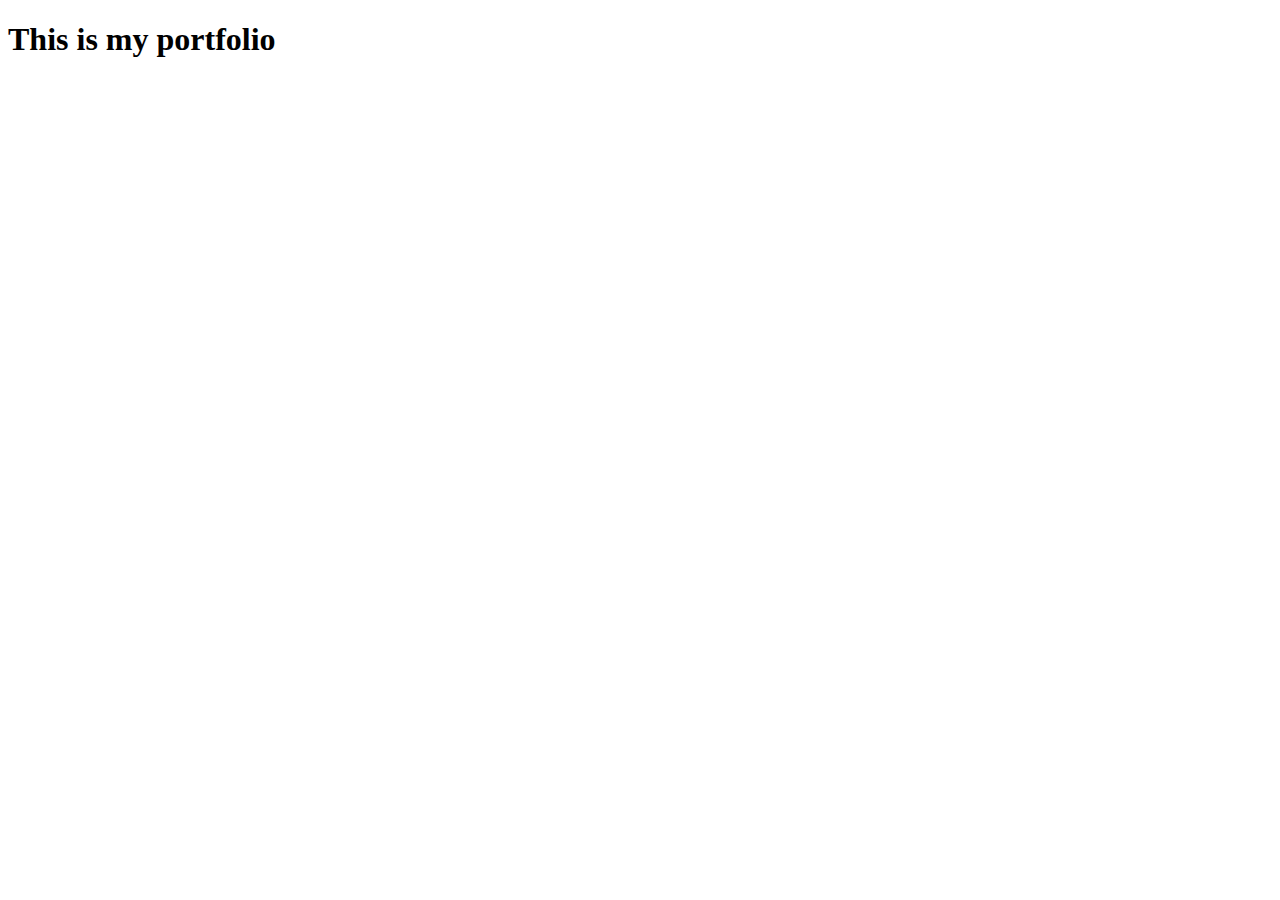
<file: index.html>
<!DOCTYPE html>
<html lang="en">
<head>
    <meta charset="UTF-8">
    <meta name="viewport" content="width=device-width, initial-scale=1.0">
    <title>Document</title>
</head>
<body>
    <h1>This is my portfolio</h1>
</body>
</html>
</file>
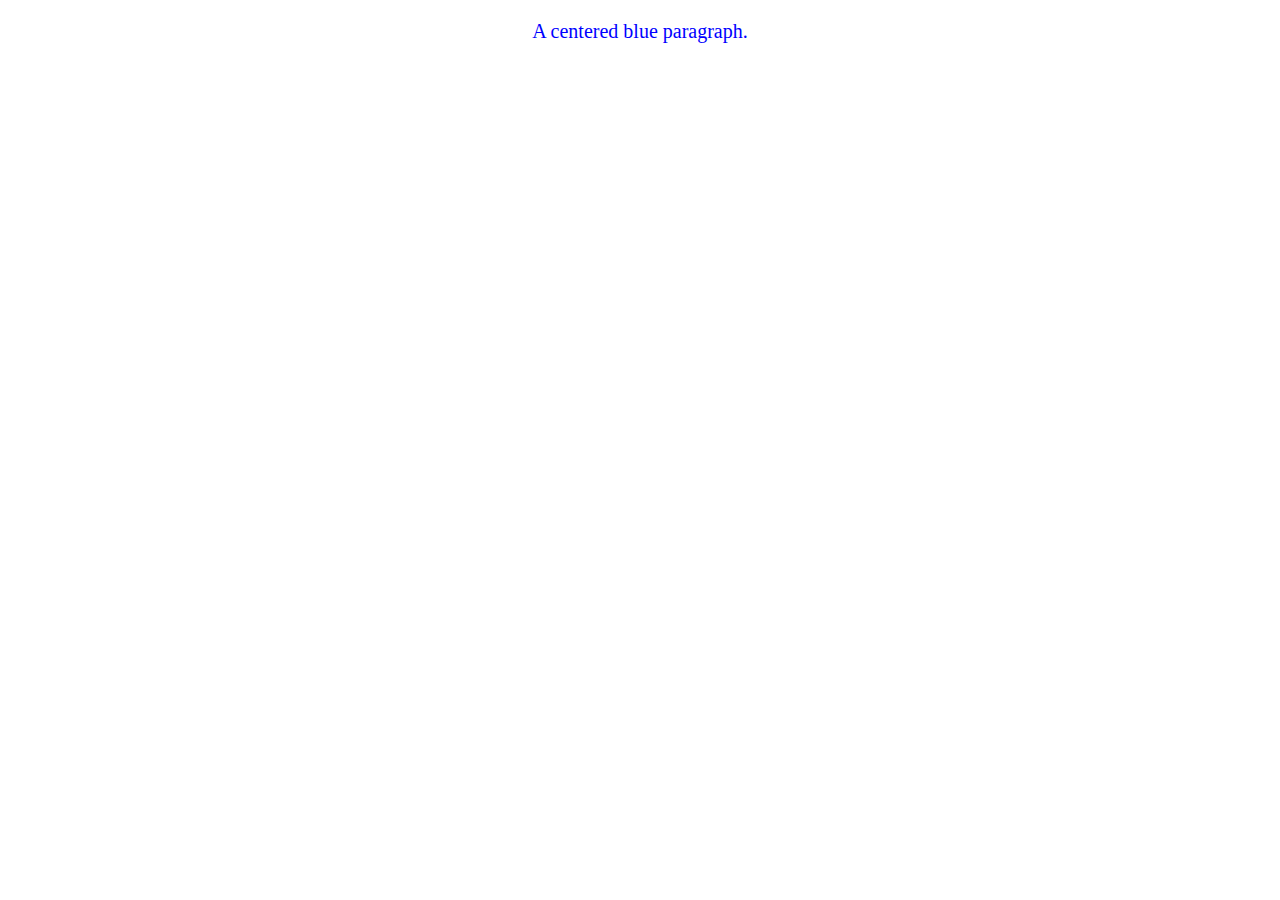
<file: css worksheet/index.html>
<!DOCTYPE html>
<html lang="en">
<head>
    <meta charset="UTF-8">
    <meta name="viewport" content="width=device-width, initial-scale=1.0">
    <title>Document</title>
    <style>
        p {
            color: blue;
            font-size: 20px;
            text-align: center;
        }
    </style>
</head>
<body>
    <p>A centered blue paragraph.</p>
</body>
</html>
</file>
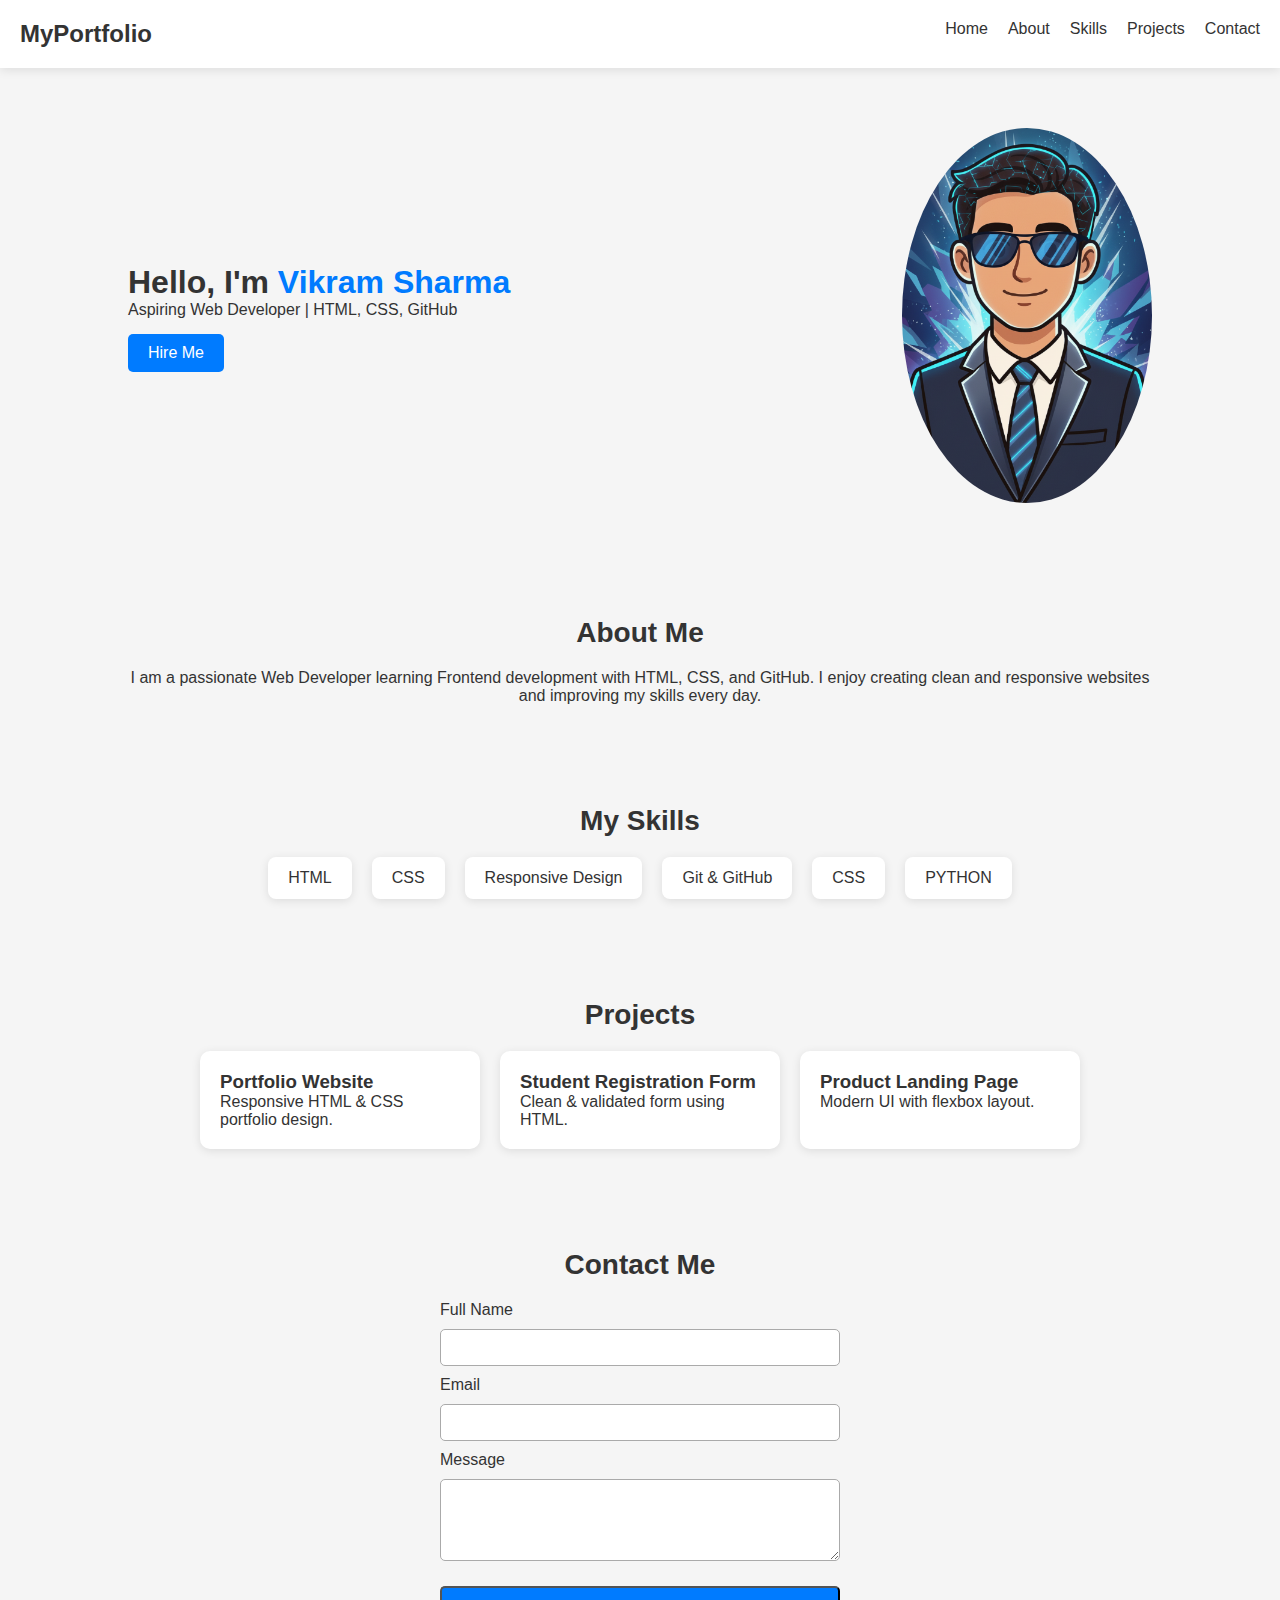
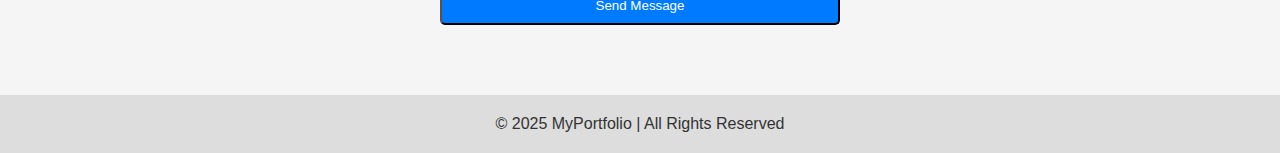
<file: My Portfolio/index.html>
<!DOCTYPE html>
<html lang="en">
<head>
    <meta charset="UTF-8">
    <meta name="viewport" content="width=device-width, initial-scale=1.0">
    <title>My Portfolio</title>
    <link rel="stylesheet" href="style.css">
</head>
<body>

    <!-- Navigation -->
    <header>
        <nav class="navbar">
            <h1 class="logo">MyPortfolio</h1>
            <ul class="nav-links">
                <li><a href="#home">Home</a></li>
                <li><a href="#about">About</a></li>
                <li><a href="#skills">Skills</a></li>
                <li><a href="#projects">Projects</a></li>
                <li><a href="#contact">Contact</a></li>
            </ul>
        </nav>
    </header>

    <!-- Hero Section -->
    <section id="home" class="hero">
        <div class="hero-text">
            <h2>Hello, I'm <span>Vikram Sharma</span></h2>
            <p>Aspiring Web Developer | HTML, CSS, GitHub</p>
            <a href="#contact" class="btn">Hire Me</a>
        </div>

        <div class="hero-img">
            <img src="Gemini_Generated_Image_o28y4qo28y4qo28y.png" alt="Profile Image">
        </div>
    </section>

    <!-- About Section -->
    <section id="about" class="about">
        <h2 class="section-title">About Me</h2>
        <p>
            I am a passionate Web Developer learning Frontend development with HTML, CSS, and GitHub.
            I enjoy creating clean and responsive websites and improving my skills every day.
        </p>
    </section>

    <!-- Skills Section -->
    <section id="skills" class="skills">
        <h2 class="section-title">My Skills</h2>

        <ul class="skill-list">
            <li>HTML</li>
            <li>CSS</li>
            <li>Responsive Design</li>
            <li>Git & GitHub</li>
            <li>CSS</li>
            <li>PYTHON</li>
        </ul>
    </section>

    <!-- Projects Section -->
    <section id="projects" class="projects">
        <h2 class="section-title">Projects</h2>

        <div class="project-container">
            <div class="project-card">
                <h3>Portfolio Website</h3>
                <p>Responsive HTML & CSS portfolio design.</p>
            </div>

            <div class="project-card">
                <h3>Student Registration Form</h3>
                <p>Clean & validated form using HTML.</p>
            </div>

            <div class="project-card">
                <h3>Product Landing Page</h3>
                <p>Modern UI with flexbox layout.</p>
            </div>
        </div>
    </section>

    <!-- Contact Section -->
    <section id="contact" class="contact">
        <h2 class="section-title">Contact Me</h2>

        <form class="contact-form">
            <label for="name">Full Name</label>
            <input type="text" id="name" required>

            <label for="email">Email</label>
            <input type="email" id="email" required>

            <label for="message">Message</label>
            <textarea id="message" rows="4" required></textarea>

            <button type="submit" class="btn">Send Message</button>
        </form>
    </section>

    <!-- Footer -->
    <footer>
        <p>© 2025 MyPortfolio | All Rights Reserved</p>
    </footer>

</body>
</html>
</file>
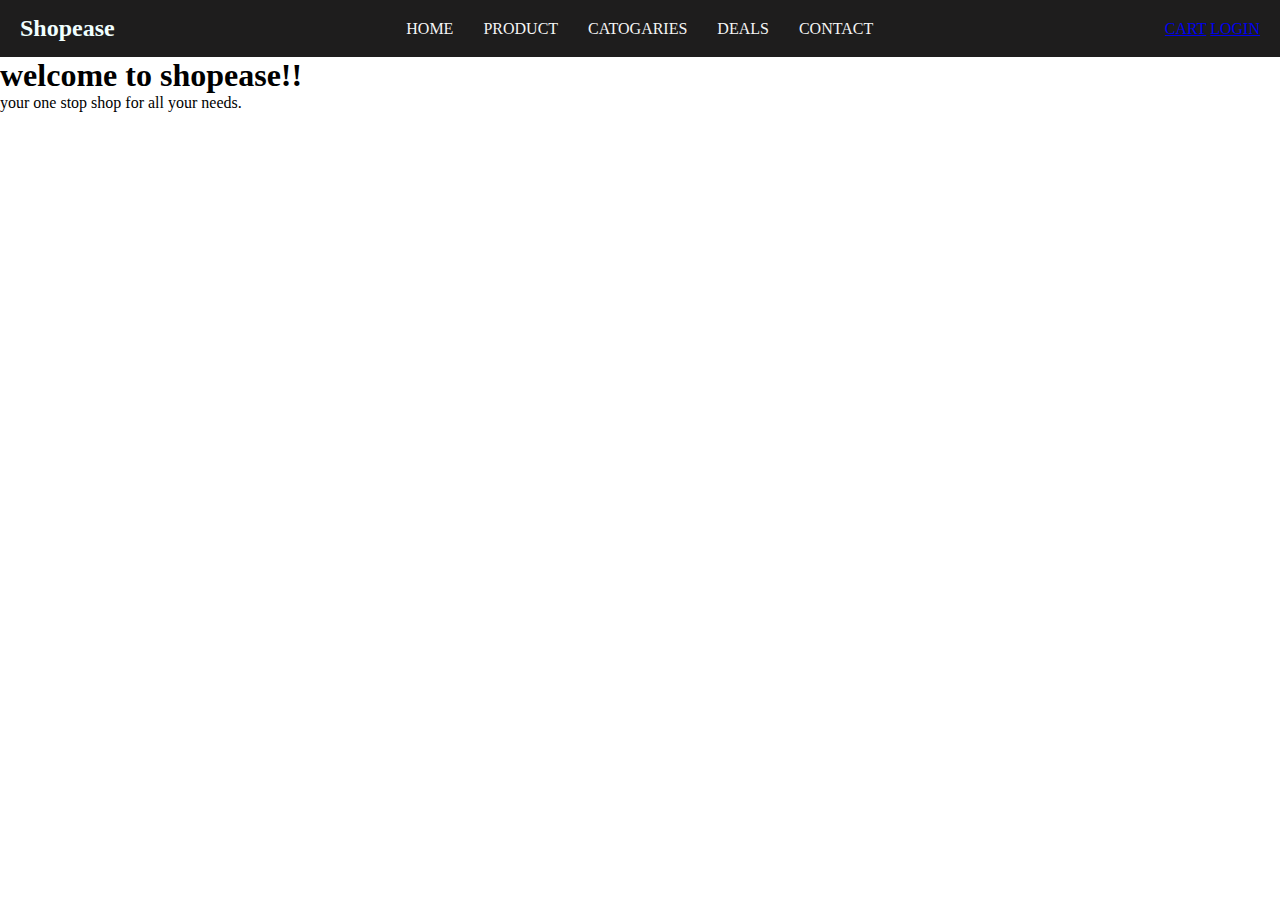
<file: css experiment/exp-10/index.html>
<!DOCTYPE html>
<html lang="en">
<head>
    <meta charset="UTF-8">
    <meta name="viewport" content="width=device-width, initial-scale=1.0">
    <title>E-commerce navbar</title>
    <link rel="stylesheet" href="style.css">
</head>
<body>
    <nav class="navbar">
        <div class="logo">Shopease</div>
        <ul class="nav-links">
            <li><a href="#">HOME</a></li>
            <li><a href="#">PRODUCT</a></li>
            <li><a href="#">CATOGARIES</a></li>
            <li><a href="#">DEALS</a></li>
            <li><a href="#">CONTACT</a></li>
        </ul>
        <div class="actions">
        <a href="#">CART</a>
        <a href="#">LOGIN</a>
      </div>
    </nav>
     <section>
            <h1>welcome to shopease!!</h1>
            <p>your one stop shop for all your needs.</p>
        </section>
</body>
</html>
</file>
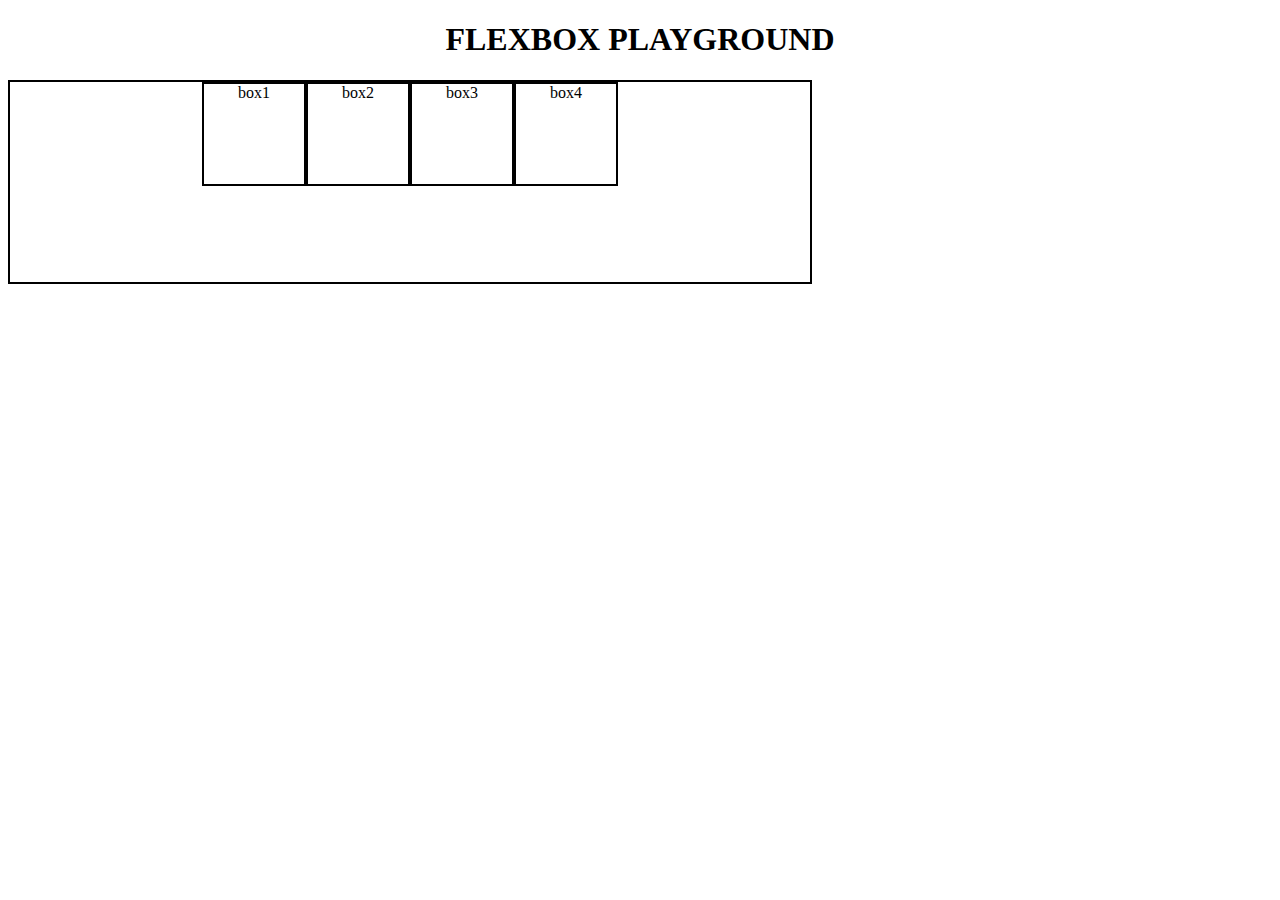
<file: css practice/flexbox/index.html>
<!DOCTYPE html>
<html lang="en">
<head>
    <meta charset="UTF-8">
    <meta name="viewport" content="width=device-width, initial-scale=1.0">
    <title>Flexbox</title>
    <link rel="stylesheet" href="style.css">
</head>
<body>
    <h1>FLEXBOX PLAYGROUND</h1>
    <div id="container">
        <div id="box1" >box1</div>
        <div id="box2">box2</div>
        <div id="box3">box3</div>
        <div id="box4">box4</div>
    </div>
</body>
</html>
</file>
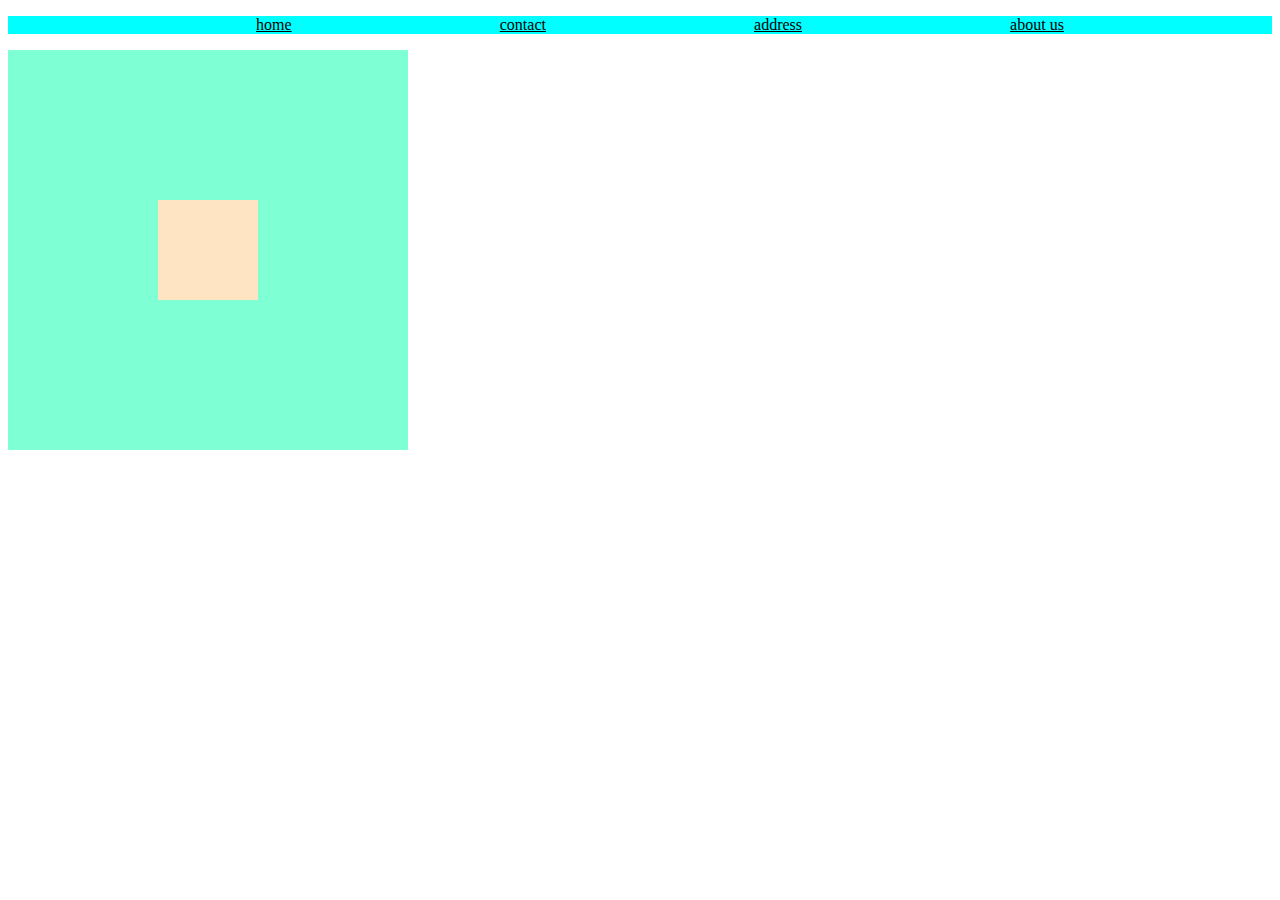
<file: css practice/navbar/index.html>
<!DOCTYPE html>
<html lang="en">
<head>
    <meta charset="UTF-8">
    <meta name="viewport" content="width=device-width, initial-scale=1.0">
    <title>Document</title>
    <link rel="stylesheet" href="style.css">
</head>
<body>
    <ul class="navbar">
        <li><a href="#">home</a></li>
        <li><a href="#">contact</a></li>
        <li><a href="#">address</a></li>
        <li><a href="#">about us</a></li>
    </ul>
    <div class="outer">
        <div class="inner"></div>
    </div>
</body>
</html>
</file>
<file: css practice/percentage/index.html>
<!DOCTYPE html>
<html lang="en">
<head>
    <meta charset="UTF-8">
    <meta name="viewport" content="width=device-width, initial-scale=1.0">
    <title>Document</title>
    <link rel="stylesheet" href="style.css">
</head>
<body>
    <div id="box1">
        <div id="box2">box2</div>
    </div>
    
</body>
</html>
</file>
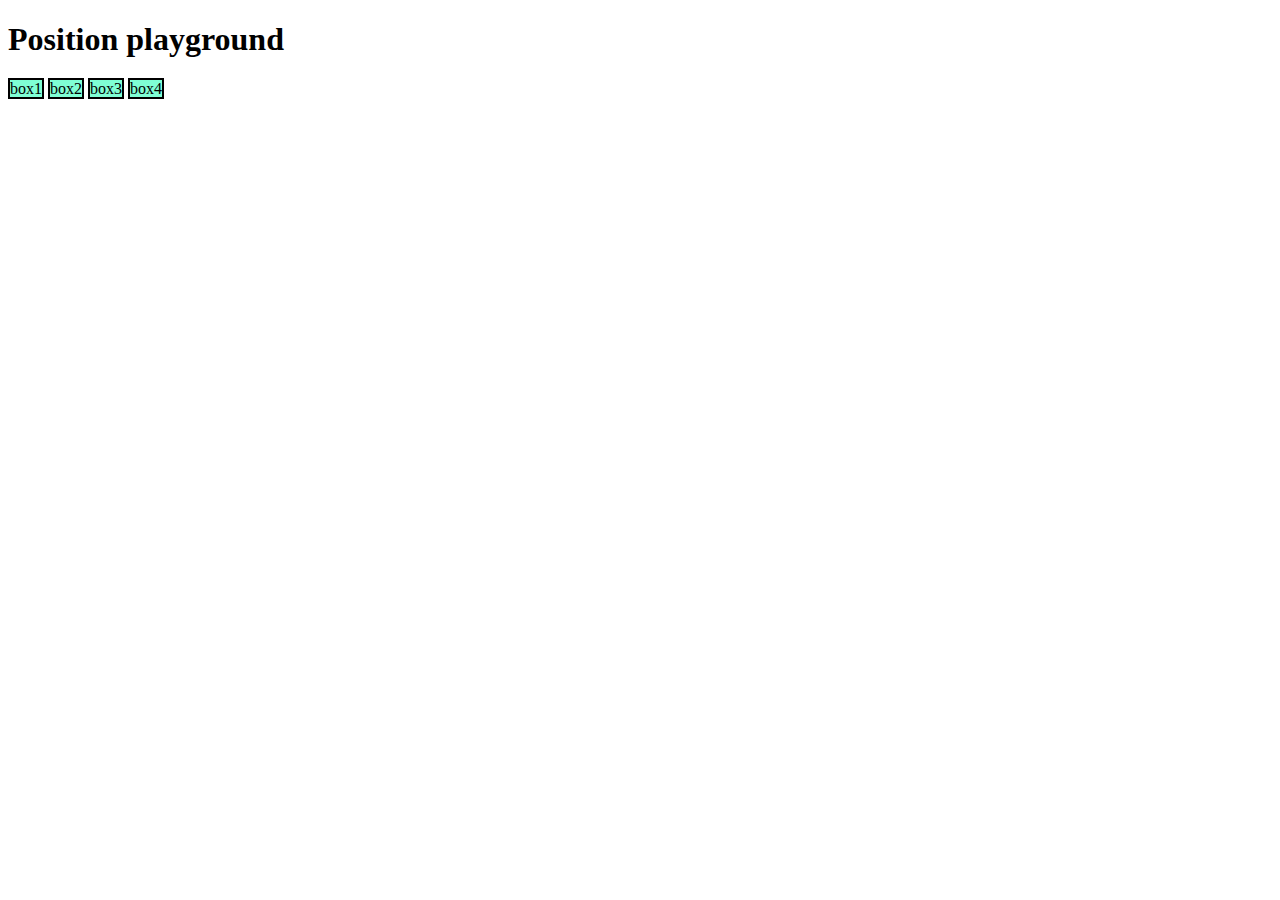
<file: css practice/position/index.html>
<!DOCTYPE html>
<html lang="en">
<head>
    <meta charset="UTF-8">
    <meta name="viewport" content="width=device-width, initial-scale=1.0">
    <title>position css</title>
    <link rel="stylesheet" href="style.css">
</head>
<body>
    <h1>Position playground</h1>
        <div id="box1">box1</div>
        <div id="box2">box2</div>
        <div id="box3">box3</div>
        <div id="box4">box4</div>
</body>
</html>
</file>
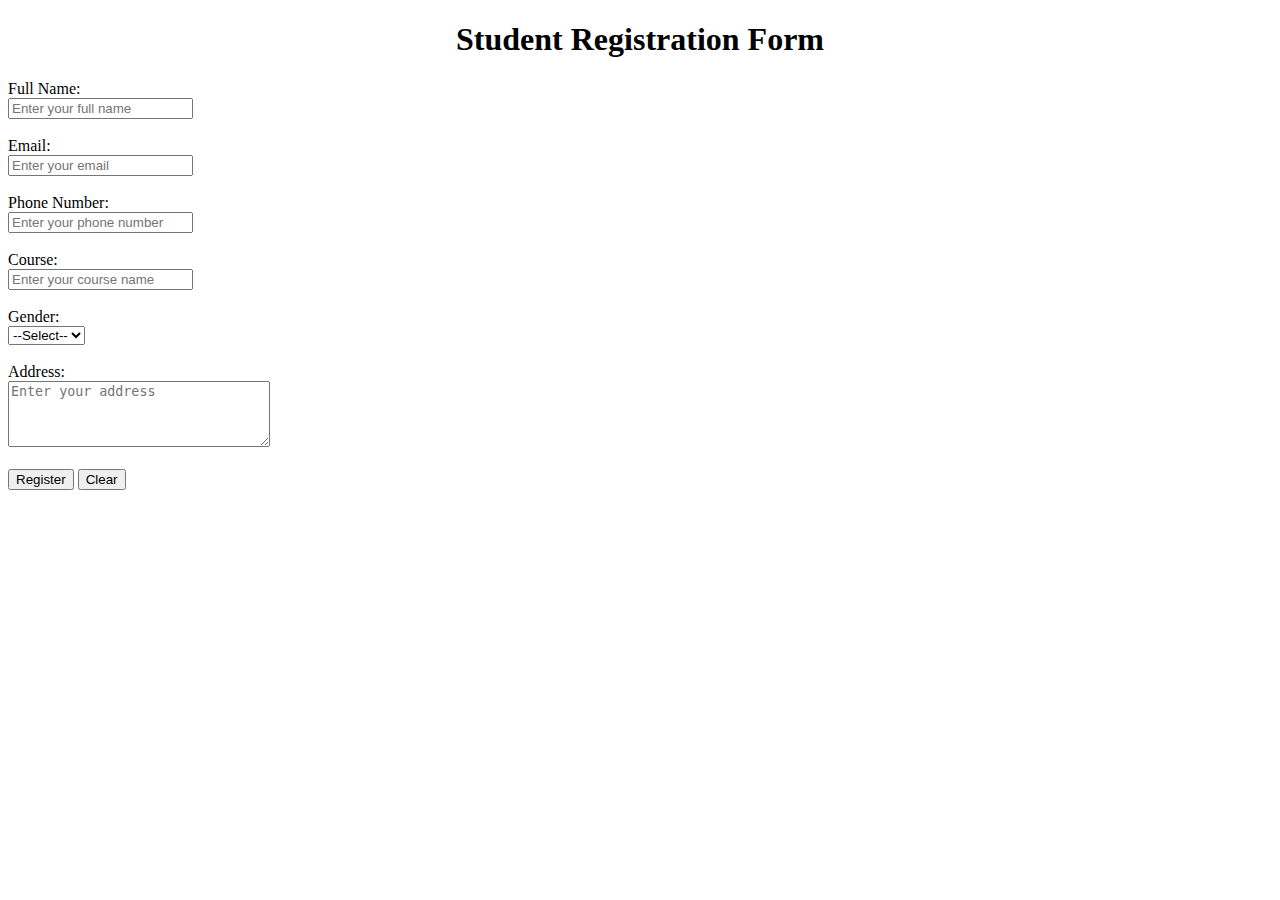
<file: exp-5.html>
<!DOCTYPE html>
<html>
<head>
  <title>Student Registration Form</title>
</head>
<body>

  <center><h1>Student Registration Form</h1></center>

  <form method="post" action="submit_registration.php">
    <label>Full Name:</label><br>
    <input type="text" name="fullname" placeholder="Enter your full name" required><br><br>

    <label>Email:</label><br>
    <input type="email" name="email" placeholder="Enter your email" required><br><br>

    <label>Phone Number:</label><br>
    <input type="tel" name="phone" placeholder="Enter your phone number" required><br><br>

    <label>Course:</label><br>
    <input type="text" name="course" placeholder="Enter your course name" required><br><br>

    <label>Gender:</label><br>
    <select name="gender" required>
      <option value="">--Select--</option>
      <option value="male">Male</option>
      <option value="female">Female</option>
      <option value="other">Other</option>
    </select><br><br>

    <label>Address:</label><br>
    <textarea name="address" rows="4" cols="30" placeholder="Enter your address" required></textarea><br><br>

    <input type="submit" value="Register">
    <input type="reset" value="Clear">
  </form>

</body>
</html>
</file>
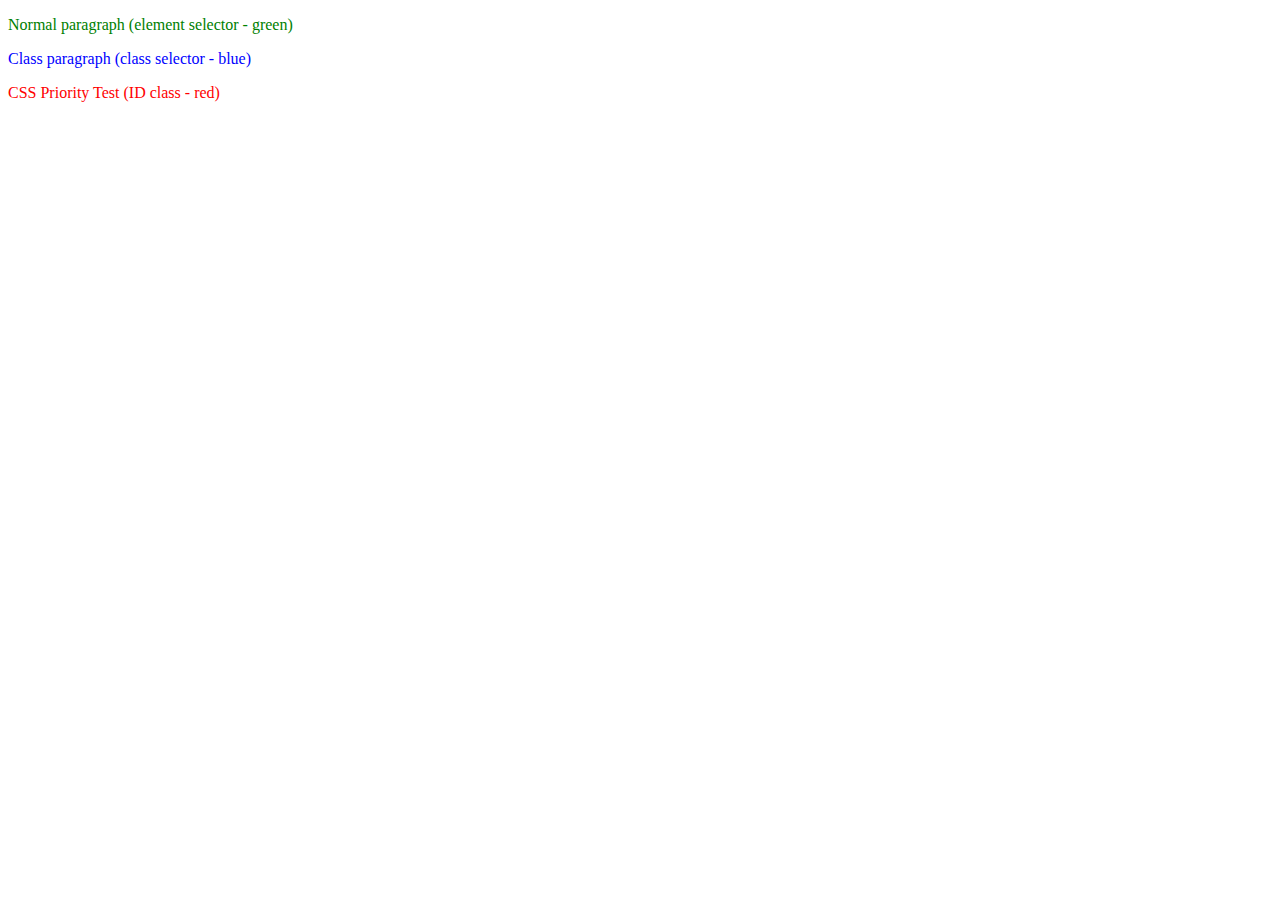
<file: css worksheet/worksheet-2.html>
<!DOCTYPE html>
<html lang="en">

<head>
    <meta charset="UTF-8">
    <meta name="viewport" content="width=device-width, initial-scale=1.0">
    <title>Document</title>
    <style>
        p {
            color: green;
        }

        .highlight {
            color: blue;
        }

        #special {
            color: red;
        }
    </style>
</head>

<body>
    <p>Normal paragraph (element selector - green)</p>

    <p class="highlight">Class paragraph (class selector - blue)</p>

    <p id="special" class="highlight">CSS Priority Test (ID class - red)</p>

</body>

</html>
</file>
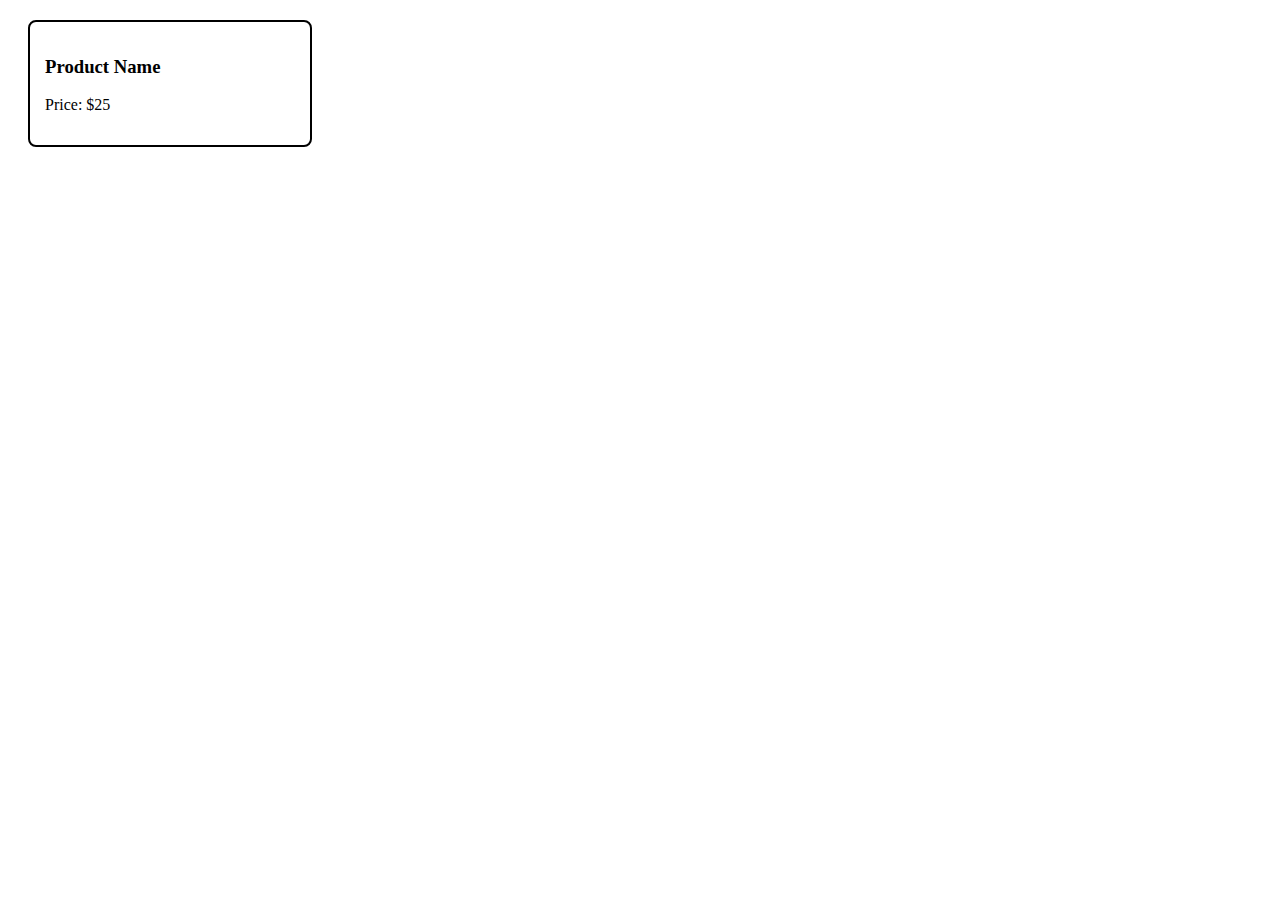
<file: css worksheet/worksheet-4.html>
<!DOCTYPE html>
<html lang="en">

<head>
    <meta charset="UTF-8">
    <meta name="viewport" content="width=device-width, initial-scale=1.0">
    <title>Document</title>
    <style>
        .product {
            width: 250px;
            padding: 15px;
            margin: 20px;
            border: 2px solid black;
            border-radius: 8px;
            background-color: white;
        }
    </style>
</head>

<body>
    <div class="product">
        <h3>Product Name</h3>
        <p>Price: $25</p>
    </div>

</body>

</html>
</file>
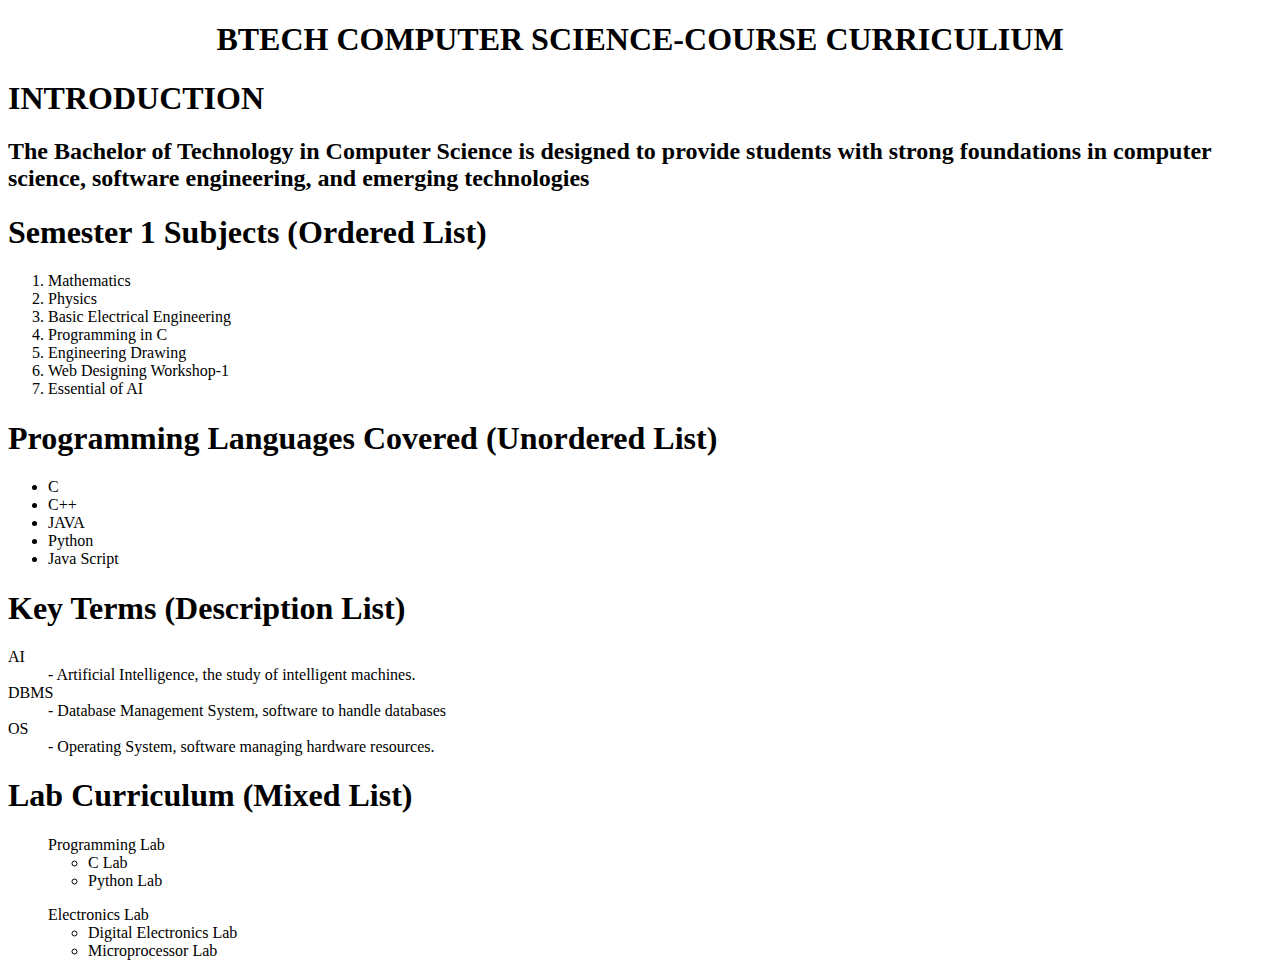
<file: exp-1 to 5/exp-1.html>
<!DOCTYPE html>
<html lang="en">
<head>
   <meta charset="UTF-8">
   <meta name="viewport" content="width=device-width, initial-scale=1.0">
   <title></title>
</head>
<body>
   <center><h1>BTECH COMPUTER SCIENCE-COURSE CURRICULIUM</h1></center>
   <h1>INTRODUCTION</h1>
   <h2>The Bachelor of Technology in Computer Science is designed to provide 
   students with strong foundations in computer science, software engineering, and 
   emerging technologies</h2>

   <h1>Semester 1 Subjects (Ordered List)</h1>
   <ol>
      <li>Mathematics</li>
      <li>Physics</li>
      <li>Basic Electrical Engineering</li>
      <li>Programming in C</li>
      <li>Engineering Drawing</li>
      <li>Web Designing Workshop-1</li>
      <li>Essential of AI</li>
   </ol>

   <h1>Programming Languages Covered (Unordered List)</h1>
   <ul>
      <li>C</li>
      <li>C++</li>
      <li>JAVA</li>
      <li>Python</li>
      <li>Java Script</li>
   </ul>

   <h1>Key Terms (Description List)</h1>
   <dl>
      <dt>AI</dt>
      <dd>- Artificial Intelligence, the study of intelligent machines.</dd>
      <dt>DBMS</dt>
      <dd>- Database Management System, software to handle databases</dd>
      <dt>OS</dt>
      <dd>- Operating System, software managing hardware resources.</dd>
   </dl>

   <h1>Lab Curriculum (Mixed List)</h1>
   <ol>Programming Lab
      <ul>
         <li>C Lab</li>
         <li>Python Lab</li>
      </ul>
   </ol>
   <ol>Electronics Lab
      <ul>
         <li>Digital Electronics Lab</li>
         <li>Microprocessor Lab</li>
      </ul>
   </ol>
</body>
</html>
</file>
<file: My Portfolio/style.css>
/* Global Styling */
* {
    margin: 0;
    padding: 0;
    box-sizing: border-box;
    font-family: Arial, sans-serif;
}

body {
    background: #f5f5f5;
    color: #333;
}

/* Navbar */
.navbar {
    display: flex;
    justify-content: space-between;
    padding: 20px;
    background: white;
    box-shadow: 0 2px 10px rgba(0,0,0,0.1);
}

.logo {
    font-size: 24px;
    font-weight: bold;
}

.nav-links {
    display: flex;
    gap: 20px;
}

.nav-links li {
    list-style: none;
}

.nav-links a {
    text-decoration: none;
    color: #333;
    font-weight: 500;
}

/* Hero Section */
.hero {
    display: flex;
    justify-content: space-between;
    align-items: center;
    padding: 60px 10%;
}

.hero-text h2 {
    font-size: 32px;
}

.hero-text span {
    color: #007bff;
}

.btn {
    display: inline-block;
    padding: 10px 20px;
    background: #007bff;
    color: white;
    text-decoration: none;
    border-radius: 5px;
    margin-top: 15px;
}

/* Hero Image */
.hero-img img {
    width: 250px;
    border-radius: 50%;
}

/* Sections Title */
.section-title {
    text-align: center;
    margin-bottom: 20px;
    font-size: 28px;
}

/* About Section */
.about {
    padding: 50px 10%;
    text-align: center;
}

/* Skills Section */
.skills {
    padding: 50px 10%;
}

.skill-list {
    display: flex;
    justify-content: center;
    gap: 20px;
}

.skill-list li {
    list-style: none;
    background: white;
    padding: 12px 20px;
    border-radius: 8px;
    box-shadow: 0 2px 10px rgba(0,0,0,0.1);
}

/* Projects Section */
.projects {
    padding: 50px 10%;
}

.project-container {
    display: flex;
    gap: 20px;
    justify-content: center;
}

.project-card {
    background: white;
    padding: 20px;
    width: 280px;
    border-radius: 10px;
    box-shadow: 0 2px 10px rgba(0,0,0,0.1);
}

/* Contact Section */
.contact {
    padding: 50px 10%;
}
.contact-form {
    max-width: 400px;
    margin: auto;
    display: flex;
    flex-direction: column;
    gap: 10px;
}
.contact-form input,
.contact-form textarea {
    padding: 10px;
    border: 1px solid #aaa;
    border-radius: 5px;
}

/* Footer */
footer {
    text-align: center;
    padding: 20px;
    background: #ddd;
    margin-top: 20px;
}

/* Responsive Design */
@media (max-width: 768px) {
    .hero {
        flex-direction: column;
        text-align: center;
    }

    .project-container {
        flex-direction: column;
        align-items: center;
    }
}
</file>
<file: css experiment/exp-10/style.css>
*{
    margin: 0;
    padding: 0;
    box-sizing: border-box;
}
.navbar{
    display: flex;
    justify-content: space-between;
    align-items: center;
    background-color: rgb(30, 29, 29);
    color: azure;
    padding: 15px 20px;
}
.logo{
    font-weight: bold;
    font-size: 1.5rem;
}
.nav-links{
    color: rgb(73, 152, 222);
    display: flex;
    list-style: none;
}
.nav-links li{

    margin: 0 15px;
}
.nav-links a{
    color: whitesmoke;
    font-size: 1rem;
    text-decoration: none;
}

@media (max-width: 768px) {
    .nav-links {
        display: none;
    }
    .actions a {
        font-size: 0.9rem;
    }
}


@media (min-width: 769px) and (max-width: 1024px) {
    .nav-links a {
        font-size: 0.9rem;
    }
}


@media (min-width: 1025px) {
    .nav-links a {
        font-size: 1rem;
    }
}
</file>
<file: css practice/flexbox/style.css>
div {
    display: inline-block;
    height: 100px;
    width: 100px;
    border: 2px solid black;
} 
body { 
    text-align: center;
}
#container{ 
    width: 800px;
    height: 200px;
    display: flex;
    flex-direction: row;
    justify-content: center;
}
</file>
<file: css practice/navbar/style.css>
.navbar{
    background-color: aqua;
    display: flex;
    justify-content: space-evenly;
}
 a{
    color: black;
 }
 li{
    display: inline;
 }
 .outer{
     background-color: aquamarine;
     height: 400px;
     width: 400px;
      display: flex;
    justify-content: center;
    align-items: center;
 }
 .inner{
    background-color: bisque;
    height: 100px;
    width: 100px;
   
 }
</file>
<file: css practice/percentage/style.css>
#box1{
    height: 100px;
    width: 100px;
    background-color: aquamarine;
}
#box2{
    height: 50px;
    width: 50%;
    background-color: greenyellow;
    margin-left: 20%;
}
</file>
<file: css practice/position/style.css>
div{
    height: 50px;
    width: 100px;
    background-color: aquamarine;
    border: 2px solid black;
    display: inline;
}
</file>
